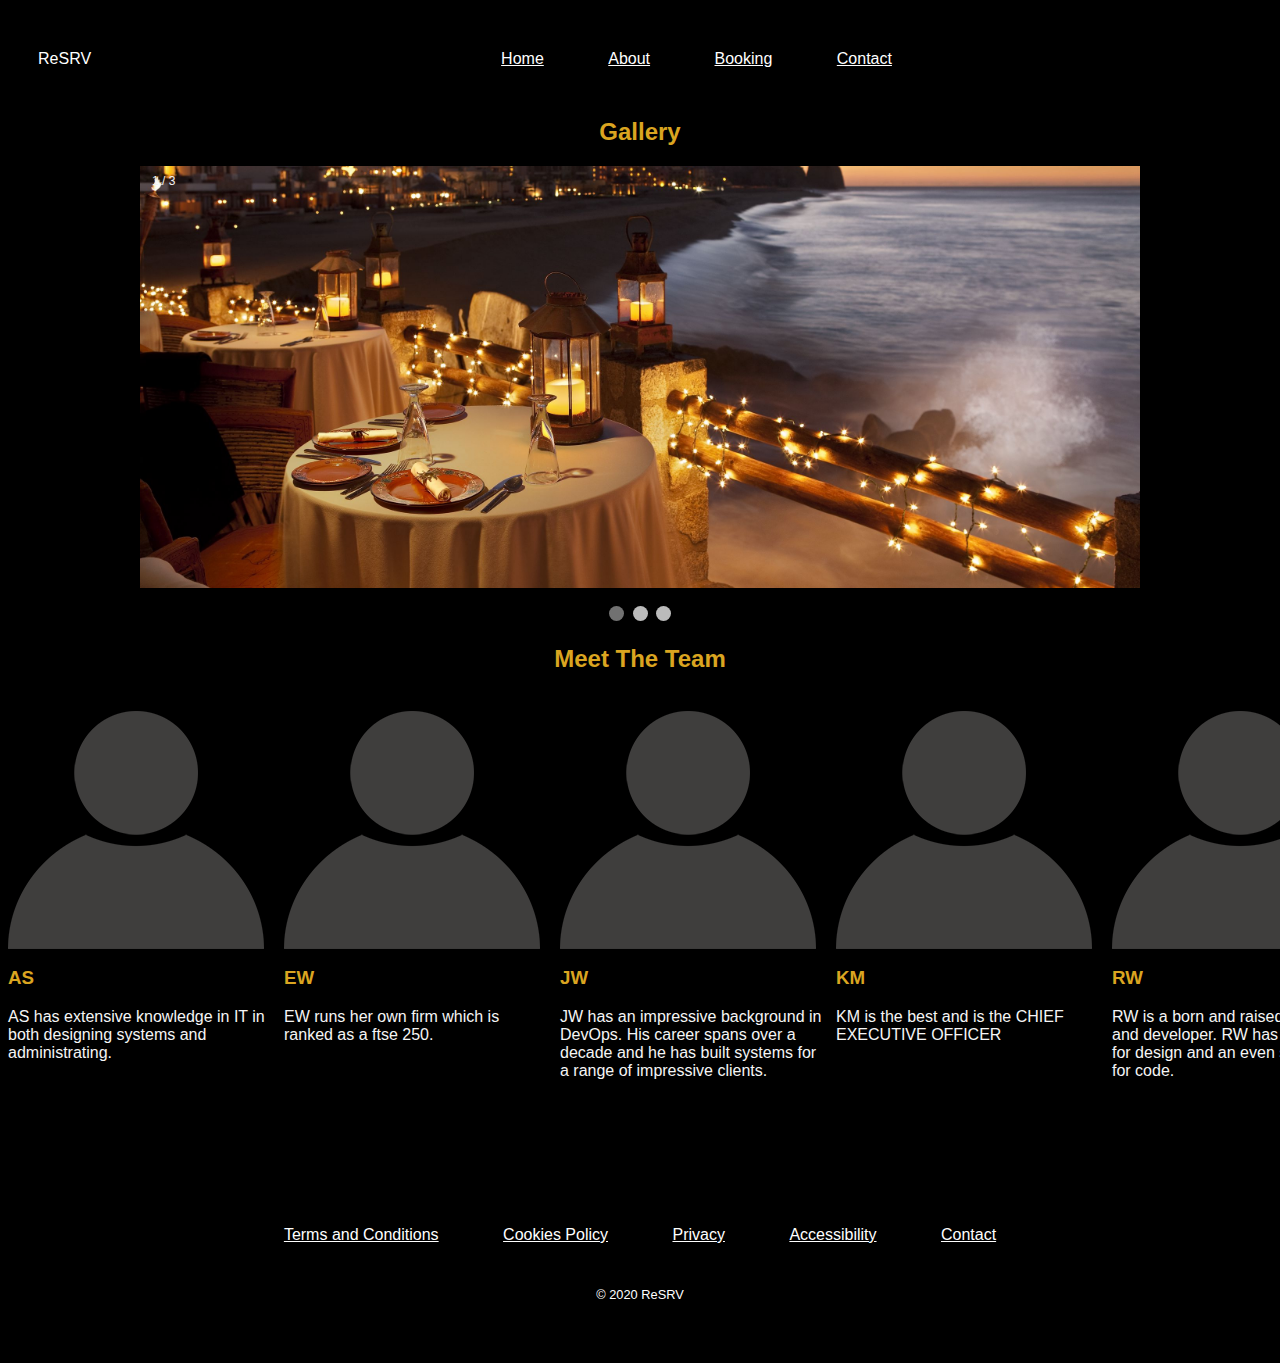
<file: html/about.html>
<!DOCTYPE html>
<html lang="en">
<head>
    <meta charset="UTF-8">
    <meta name="viewport" content="width=device-width, initial-scale=1.0">
    <link rel="stylesheet" href="../css/aboutDesktopStyle.css" media="only screen and (min-width: 680px)">
    <link rel="stylesheet" href="../css/aboutMobileStyle.css" media="only screen and (max-width: 679px)">
    <style>@import url('https://fonts.googleapis.com/css2?family=Montserrat:wght@300&display=swap');</style>
    <title>About</title>
</head>
<body>

    <div class="container">

        <div class="headerContainer">
        
        <header>

            <div class="logo">                
                <a href="../index.html">ReSRV</a> 
            </div>


          <div class="desktopMenu">
                <div>
            <nav>
                <ul>
                    <li><a href="../index.html">Home</a></li>
                    <li><a href="../html/about.html ">About</a></li>
                    <li><a href="../html/booking.html">Booking</a></li>
                    <li><a href="../html/contact.html">Contact</a></li>
                </ul>
            </nav>
                </div>
          </div>

<!-- only applicable to Mobile Site -->
<div class="topnav">
    <a href="../index.html" class="active">ReSRV</a>
    <div id="myLinks">
      <a href="../index.html">Home</a>
      <a href="./about.html">About</a>
      <a href="../html/booking.html">Booking</a>
      <a href="../TestSite/html/contact.html">Contact</a>
      </div>
    <a href="javascript:void(0);" class="icon" onclick="myFunction()">
        <img src="../imagesHtml/burgerMenu.jpg" alt="Menu Button" style="width: 27vw; max-width: 25px;">
      <i class="fa fa-bars"></i>
    </a>
  </div>

  <script>
    function myFunction() {
      var x = document.getElementById("myLinks");
      if (x.style.display === "block") {
        x.style.display = "none";
      } else {
        x.style.display = "block";
      }
    }
    </script>


    
<main>
<h2>Gallery</h2>

    <div class="slideshow-container">

        <div class="mySlides fade">
         <div class="numbertext">1 / 3</div>
         <img src="../css/imagesCss/table-set.jpg" style="width:100%">
         <div class="text"></div>
       </div>
       
       <div class="mySlides fade">
         <div class="numbertext">2 / 3</div>
         <img src="../css/imagesCss/table-set1.jpg" style="width:100%">
         <div class="text"></div>
       </div>
       
       <div class="mySlides fade">
         <div class="numbertext">3 / 3</div>
         <img src="../css/imagesCss/table-set2.jpg" style="width:100%">
         <div class="text"></div>
       </div>
       
       </div>
       <br>
       <div style="text-align:center">
           <span class="dot"></span> 
           <span class="dot"></span> 
           <span class="dot"></span> 
         </div>

       <script>
           var slideIndex = 0;
           showSlides();
           
           function showSlides() {
             var i;
             var slides = document.getElementsByClassName("mySlides");
             var dots = document.getElementsByClassName("dot");
             for (i = 0; i < slides.length; i++) {
               slides[i].style.display = "none";  
             }
             slideIndex++;
             if (slideIndex > slides.length) {slideIndex = 1}    
             for (i = 0; i < dots.length; i++) {
               dots[i].className = dots[i].className.replace(" active", "");
             }
             slides[slideIndex-1].style.display = "block";  
             dots[slideIndex-1].className += " active";
             setTimeout(showSlides, 2000); // Change image every 2 seconds
           }
           </script>


<h2>Meet The Team</h2>
<div class="team">
    <div>
        <div><img src="../imagesHtml/user.png " alt="Photo of X"></div>
        <h3>AS</h3>
        <p>AS has extensive knowledge in IT in both designing systems and administrating. </p>
    </div>

    <div>
        <div><img src="../imagesHtml/user.png " alt="Photo of X"></div>
        <h3>EW</h3>
        <p>EW runs her own firm which is ranked as a ftse 250. </p>
    </div>

    <div>
    <div><img src="../imagesHtml/user.png " alt="Photo of X"></div>
    <h3>JW</h3>
    <p>JW has an impressive background in DevOps. His career spans over a decade and he has built systems for a range of impressive clients.</p>
    </div>

    <div>
      <div><img src="../imagesHtml/user.png " alt="Photo of X"></div>
      <h3>KM</h3>
      <p>KM is the best and is the CHIEF EXECUTIVE OFFICER</p>
      </div>

      <div>
        <div><img src="../imagesHtml/user.png " alt="Photo of X"></div>
        <h3>RW</h3>
        <p>RW is a born and raised designer and developer. RW has a sharp eye for design and an even sharper eye for code.</p>
        </div>

</div>

</div>
 

</main>
<footer>
    <div>
      <ul>
        <li> <a href="">Terms and Conditions</a></li>
        <li><a href="">Cookies Policy</a></li>
        <li><a href="">Privacy</a></li>
        <li><a href="">Accessibility</a></li>
        <Li> <a href="./html/contact.html">Contact</a> </Li>
    </ul>
        <p>&copy;  2020 ReSRV</p>
    </div>
</footer>



</body>
</html>
</file>
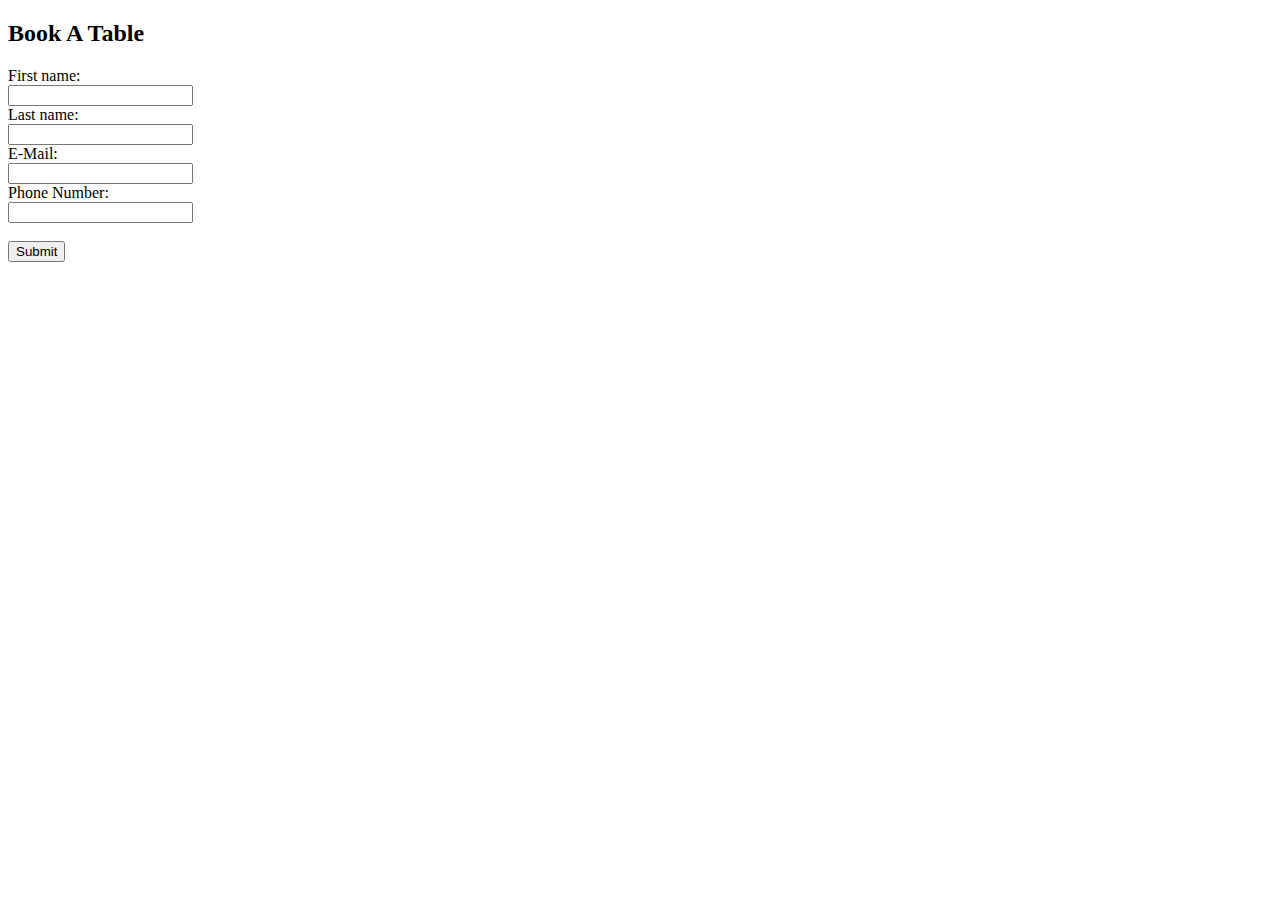
<file: HTML/booking.html>
<!DOCTYPE html>
<html lang="en">
<head>
    <meta charset="UTF-8">
    <meta name="viewport" content="width=device-width, initial-scale=1.0">
    <title>Booking</title>
</head>
<body>
    <h2>Book A Table</h2>

<!-- is the below commented out neededed -->
<!-- <form action="/action_page.php"> -->
  <label for="fname">First name:</label><br>
  <input type="text" id="fname" name="fname" required><br>
  <label for="lname">Last name:</label><br>
  <input type="text" id="lname" name="lname" required><br>
  <label for="email">E-Mail:</label><br>
  <input type="text" id="email" name="email" required><br>
  <label for="phonenumber">Phone Number:</label><br>
  <input type="tel" id="phonenumber" name="phonenumber" maxlength="11" required><br><br>

  <input type="submit" value="Submit">
</form> 




</body>
</html>
</file>
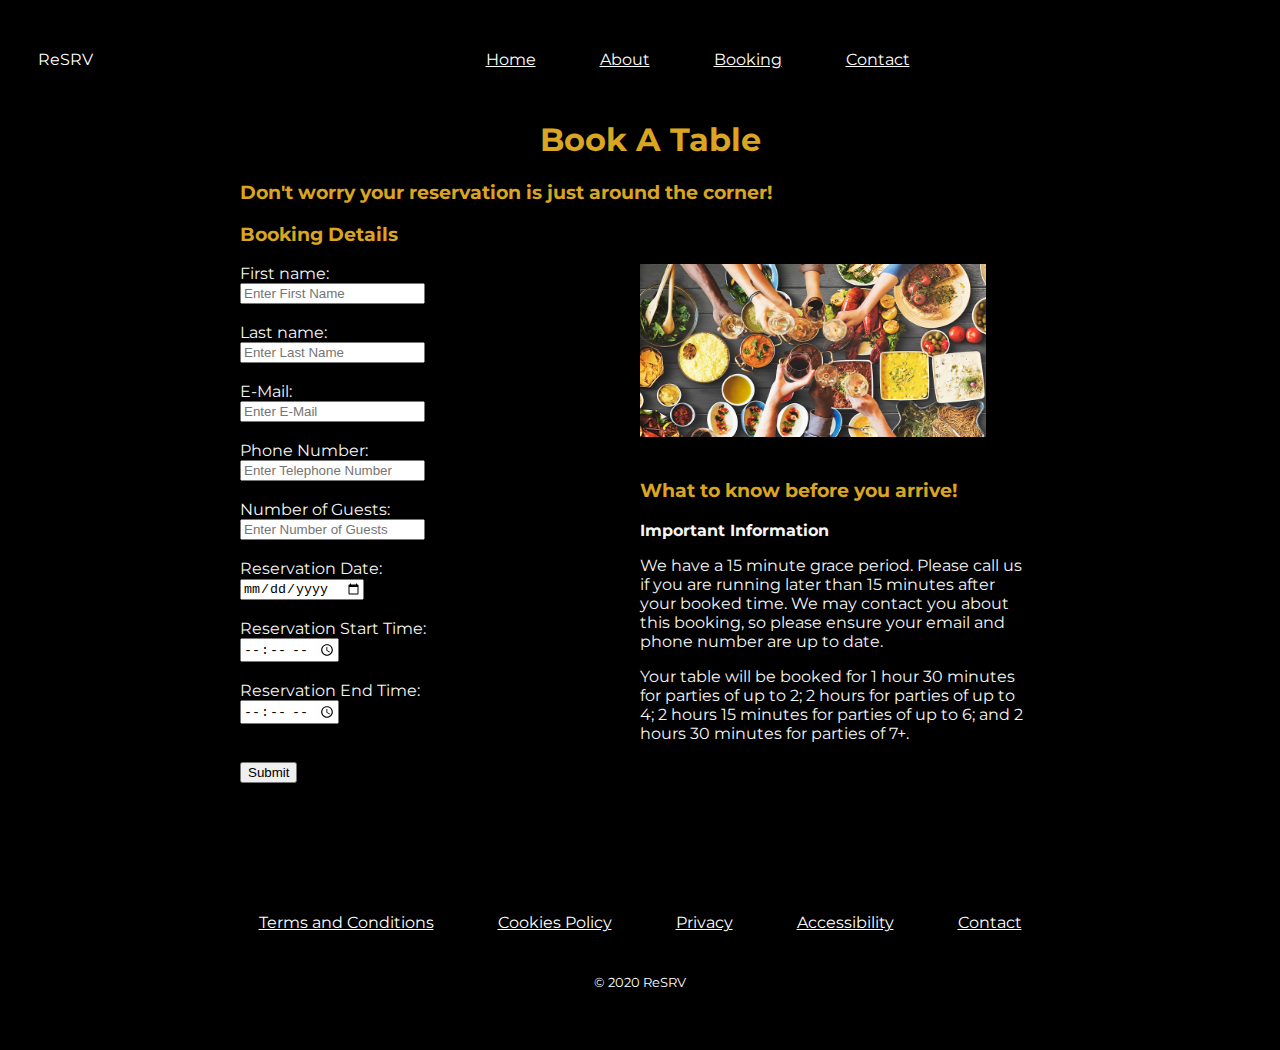
<file: html/booking.html>
<!DOCTYPE html>
<html lang="en">
<head>
    <meta charset="UTF-8">
    <meta name="viewport" content="width=device-width, initial-scale=1.0">
    <title>Booking</title>
    <link rel="stylesheet" href="../css/bookingDesktopStyle.css" media="only screen and (min-width: 680px)">
    <link rel="stylesheet" href="../css/bookingMobileStyle.css" media="only screen and (max-width: 679px)">
    <style>@import url('https://fonts.googleapis.com/css2?family=Montserrat:wght@300&display=swap');</style>
</head>
<body>
  <header>
    <div class="logo">                
      <a href="../index.html">ReSRV</a> 
  </div>
    <div class="desktopMenu">
          <nav>
        <ul>
            <li><a href="../index.html">Home</a></li>
            <li><a href="./about.html">About</a></li>
            <li><a href="./booking.html">Booking</a></li>
            <li><a href="./contact.html">Contact</a></li>
        </ul>
    </nav>
        </div>  
  
        <!-- applicable to mobile site only  -->
        <div class="topnav">
          <a href="../index.html" class="active">ReSRV</a>
          <div id="myLinks">
            <a href="../index.html">Home</a>
            <a href="../html/about.html">About</a>
            <a href="./booking.html">Booking</a>
            <a href="../TestSite/html/contact.html">Contact</a>
            </div>
          <a href="javascript:void(0);" class="icon" onclick="myFunction()">
            <img src="../imagesHtml/burgerMenu.jpg" alt="Menu Button" style="width: 27vw; max-width: 25px;">
            <i class="fa fa-bars"></i>
          </a>
        </div>

        <script>
          function myFunction() {
            var x = document.getElementById("myLinks");
            if (x.style.display === "block") {
              x.style.display = "none";
            } else {
              x.style.display = "block";
            }
          }
          </script>
  
  <div class="bookingFormTitle">
  <h1>Book A Table</h1>
</div>


<main>


  <div>
    <h3>Don't worry your reservation is just around the corner!</h3>
</div>


<div class="bookingFormFieldTitle">
  <h3>Booking Details</h3>
</div>

<div class="bookingPageDispImage">
  <img class="topVertImage" alt="Picture of Food" src="../imagesHtml/food1Vertical.jpg" class="mobileCelebrate" style="width: 45vw; min-width: 150px;"><br>
  <img class="topVertImage" alt="Picture of Food" src="../imagesHtml/dinner.jpg" class="mobileCelebrate" style="width: 45vw; min-width: 150px;"><br>
  <img class="topVertImage" alt="Picture of Food" src="../imagesHtml/Indian.jpg" class="mobileCelebrate" style="width: 45vw; min-width: 150px;"><br>
  </div>

    <div class="allArticles">

      

      <div class="bookForm">

        <label for="fname">First name:</label><br>
        <input type="text" id="fname" placeholder="Enter First Name" name="fname" required><br><br>
        <label for="lname">Last name:</label><br>
        <input type="text" id="lname" placeholder="Enter Last Name" name="lname" required><br><br>
        <label for="email">E-Mail:</label><br>
        <input type="text" id="email" placeholder="Enter E-Mail" name="email" required><br><br>
        <label for="phonenumber">Phone Number:</label><br>
        <input type="tel" id="phonenumber" placeholder="Enter Telephone Number" name="phonenumber" maxlength="11" required><br><br>
        <label for="noGuests">Number of Guests:</label><br>
        <input type="text" id="guests" placeholder="Enter Number of Guests" name="noGuests" required><br><br>
        <label for="reservationDate">Reservation Date:</label><br>
        <input type="date" id="reservationDate" name="reservationDate" required><br><br>
        <label for="reservationSTime">Reservation Start Time:</label><br>
        <input type="time" id="reservationSTime" name="reservationSTime" required><br><br>
        <label for="reservationETime">Reservation End Time:</label><br>
        <input type="time" id="reservationETime" name="reservationETime" required><br>
        <br><br>
      
        <input type="submit" value="Submit">
      
        </div>
           
      

      <div>
        <div class="bookingPageImage">
          <img alt="Booking Picture" src="../imagesHtml/celebration.jpg" class="celebrate" style="width: 27vw; min-width: 330px;">
        </div>

               <br>

        <h3>What to know before you arrive!</h3>
        <b>Important Information</b>
        <p>We have a 15 minute grace period. Please call us if you are running later than 15 minutes after your booked time. We may contact you about this booking, so please ensure your email and phone number are up to date.</p>
        <p>Your table will be booked for 1 hour 30 minutes for parties of up to 2; 2 hours for parties of up to 4; 2 hours 15 minutes for parties of up to 6; and 2 hours 30 minutes for parties of 7+.</p>
      </div>

    </div>

</body>

</main>
<footer>
  <div>
    <ul>
      <li> <a href="">Terms and Conditions</a></li>
      <li><a href="">Cookies Policy</a></li>
      <li><a href="">Privacy</a></li>
      <li><a href="">Accessibility</a></li>
      <Li> <a href="./html/contact.html">Contact</a> </Li>
  </ul>
      <p>&copy;  2020 ReSRV</p>
  </div>
</footer>

</html>
</file>
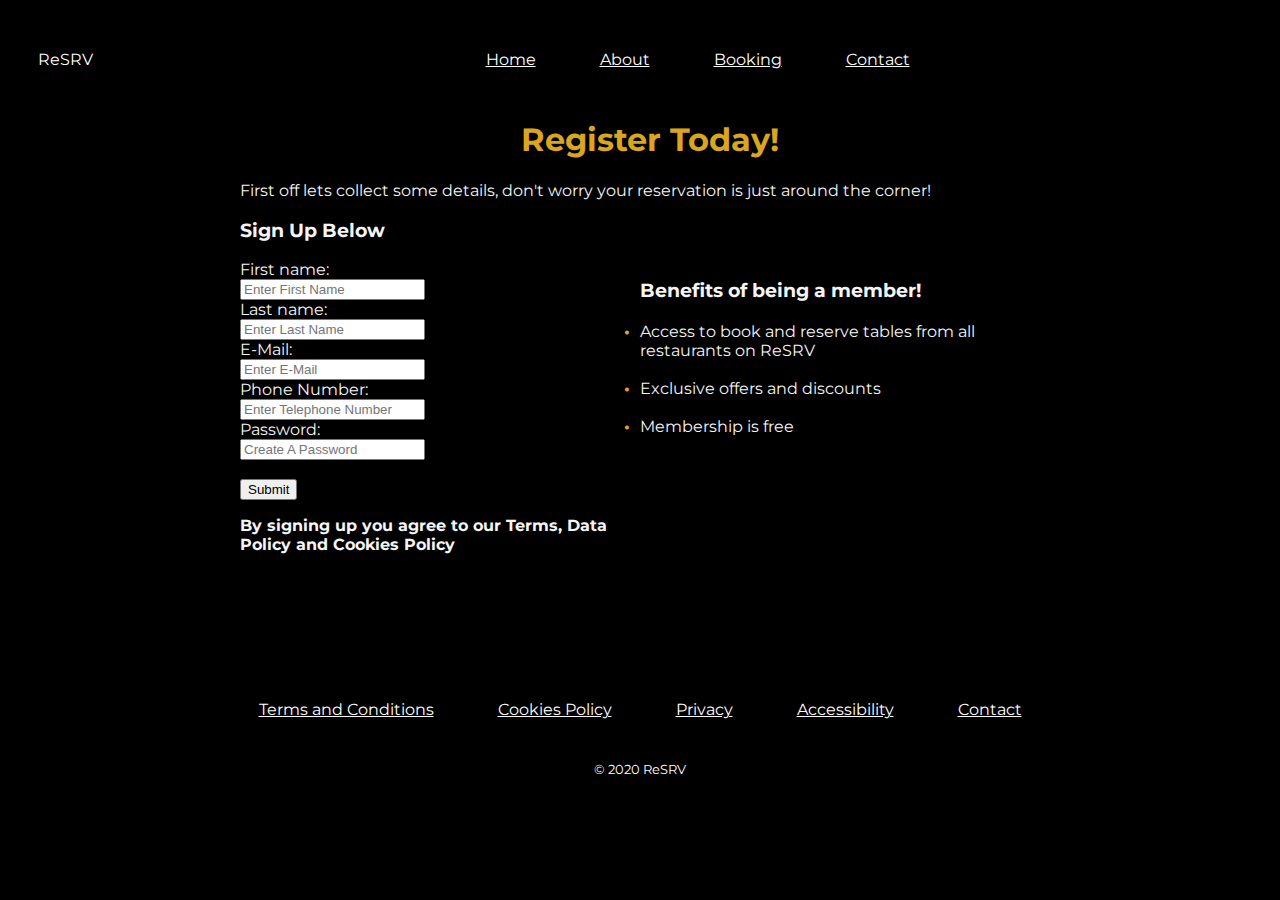
<file: html/register.html>
<!DOCTYPE html>
<html lang="en">
<head>
    <meta charset="UTF-8">
    <meta name="viewport" content="width=device-width, initial-scale=1.0">
    <title>Register</title>
    <link rel="stylesheet" href="../css/registerDesktopStyle.css" media="only screen and (min-width: 680px)">
    <link rel="stylesheet" href="../css/registerMobileStyle.css" media="only screen and (max-width: 679px)">
    <style>@import url('https://fonts.googleapis.com/css2?family=Montserrat:wght@300&display=swap');</style>
</head>
<body>
  <header>
    <div class="logo">                
      <a href="../index.html">ReSRV</a> 
  </div>
    <div class="desktopMenu">
          <nav>
        <ul>
            <li><a href="../index.html">Home</a></li>
            <li><a href="./about.html">About</a></li>
            <li><a href="./booking.html">Booking</a></li>
            <li><a href="./contact.html">Contact</a></li>
        </ul>
    </nav>
        </div>  
  
        <!-- applicable to mobile site only  -->
        <div class="topnav">
          <a href="../index.html" class="active">ReSRV</a>
          <div id="myLinks">
            <a href="../index.html">Home</a>
            <a href="../html/about.html">About</a>
            <a href="./booking.html">Booking</a>
            <a href="../TestSite/html/contact.html">Contact</a>
            </div>
          <a href="javascript:void(0);" class="icon" onclick="myFunction()">
            <img src="../imagesHtml/burgerMenu.jpg" alt="Menu Button" style="width: 27vw; max-width: 25px;">
            <i class="fa fa-bars"></i>
          </a>
        </div>

        <script>
          function myFunction() {
            var x = document.getElementById("myLinks");
            if (x.style.display === "block") {
              x.style.display = "none";
            } else {
              x.style.display = "block";
            }
          }
          </script>
  
  <div class="bookingFormTitle">
  <h1>Register Today!</h1>
</div>


<main>


  <div>
    <p>First off lets collect some details, don't worry your reservation is just around the corner!</p>
</div>


<div class="bookingFormFieldTitle">
  <h3>Sign Up Below</h3>
</div>

<div class="registerPageDispImage">
  <img class="topVertImage" alt="Picture of Food" src="../imagesHtml/membership.png" class="mobileCelebrate" style="width: 45vw; min-height: 80px; min-width: 140px;">
    </div>
    <div class="allArticles">

      

      <div class="bookForm">

        <label for="fname">First name:</label><br>
        <input type="text" id="fname" placeholder="Enter First Name" name="fname" required><br>
        <label for="lname">Last name:</label><br>
        <input type="text" id="lname" placeholder="Enter Last Name" name="lname" required><br>
        <label for="email">E-Mail:</label><br>
        <input type="text" id="email" placeholder="Enter E-Mail" name="email" required><br>
        <label for="phonenumber">Phone Number:</label><br>
        <input type="tel" id="phonenumber" placeholder="Enter Telephone Number" name="phonenumber" maxlength="11" required><br>
        <label for="pwd">Password:</label><br>
        <input type="text" id="pwd" placeholder="Create A Password" name="pwd" required><br><br>
      
        <input type="submit" value="Submit">
        <p><b>By signing up you agree to our Terms, Data Policy and Cookies Policy</b></p>
      </div>
      
      <div class="registerText">
        <h3>Benefits of being a member!</h3>

        <div class="bulletPointList">
          <ul class="benefits">
            <li>Access to book and reserve tables from all restaurants on ReSRV</li>
            <br>
            <br>
            <li>Exclusive offers and discounts</li>
            <br>
            <br>
            <li>Membership is free</li>
          </ul>
        </div>
      </div>

      
    </div>

</body>

</main>
<footer>
  <div>
    <ul>
      <li> <a href="">Terms and Conditions</a></li>
      <li><a href="">Cookies Policy</a></li>
      <li><a href="">Privacy</a></li>
      <li><a href="">Accessibility</a></li>
      <Li> <a href="./html/contact.html">Contact</a> </Li>
  </ul>
      <p>&copy;  2020 ReSRV</p>
  </div>
</footer>

</html>
</file>
<file: css/aboutDesktopStyle.css>
body {
    background-color: black;
    color: whitesmoke;
    font-family: "Montserrat", sans-serif;
  }
  
  main {
    max-width: 1920px;
    margin: auto;
  }


.team{
  display: flex;
  flex-wrap: nowrap;
  }
.team div{
  flex:1 1 50%;
  padding-right:10px;
}

  .logo {
    float: left;
  
    /* margin-left: 15px;
    margin-top: 15px; */
    color: goldenrod;
  }
  
  .logo a {
    text-decoration: none;
  }
  
  .logo a:hover {
    background: none;
  }
  
  ul {
    list-style-type: none;
    margin: 0;
    padding: 0;
    text-align: center;
    margin-top: 20px;
  }

  .topnav{
    display: none;
  }

  .desktopMenu {
    background-color: black;
  }

  a:hover {
    background: goldenrod;
  }
  
  li {
    display: inline-block;
  }
  
  a {
    display: block;
    padding: 30px;
    background-color: black;
    color: white;
    border: goldenrod;
  }



h2{
  color: goldenrod;
  text-align: center;
}

h3{
  color: goldenrod;
}







* {box-sizing: border-box;}
body {font-family: Verdana, sans-serif;}
.mySlides {display: none;}
img {vertical-align: middle;}

/* Slideshow container */
.slideshow-container {
  max-width: 1000px;
  position: relative;
  margin: auto;
}

/* Caption text */
.text {
  color: #f2f2f2;
  font-size: 15px;
  padding: 8px 12px;
  position: absolute;
  bottom: 8px;
  width: 100%;
  text-align: center;
}

/* Number text (1/3 etc) */
.numbertext {
  color: #f2f2f2;
  font-size: 12px;
  padding: 8px 12px;
  position: absolute;
  top: 0;
}

/* The dots/bullets/indicators */
.dot {
  height: 15px;
  width: 15px;
  margin: 0 2px;
  background-color: #bbb;
  border-radius: 50%;
  display: inline-block;
  transition: background-color 0.6s ease;
}

.active {
  background-color: #717171;
}

/* Fading animation */
.fade {
  -webkit-animation-name: fade;
  -webkit-animation-duration: 1.5s;
  animation-name: fade;
  animation-duration: 1.5s;
}

@-webkit-keyframes fade {
  from {opacity: .4} 
  to {opacity: 1}
}

@keyframes fade {
  from {opacity: .4} 
  to {opacity: 1}
}

/* On smaller screens, decrease text size */
@media only screen and (max-width: 300px) {
  .text {font-size: 11px}
}


footer {
  background: black;
  margin-top: 40px;
  padding: 40px;
}
footer > div > p {
  color: white;
  text-align: center;
  font-size: 0.8rem;
}
</file>
<file: css/aboutMobileStyle.css>
body {
  background-color: black;
  color: whitesmoke;
  font-family: "Montserrat", sans-serif;
}



.logo{
    display: none;
}

.mobile-container {
    max-width: 480px;
    margin: auto;
    background-color: #555;
    height: 500px;
    color: white;
    border-radius: 10px;
  }
  
  .topnav {
    overflow: hidden;
    background-color: black;
    position: relative;
  }
  
  .topnav #myLinks {
    display: none;
  }

.topnav a {
    color:white;
    padding: 14px 16px;
    text-decoration: none;
    font-size: 17px;
    display: block;
  }
  
  .topnav a.icon {
    background: black;
    display: block;
    position: absolute;
    right: 0;
    top: 0;
  }
  
  .topnav a:hover {
    background-color: goldenrod;
    color: black;
  }
  
  .active {
    background-color:black;
    color: white;
  }

  h3{
    color: goldenrod;
  }

  h1{
    color: goldenrod
  }

 .desktopMenu{
   display: none;
 }


  footer {
    background: black;
    margin-top: 10px;
    padding: 10px;
  }
  footer > div > p {
    color: whitesmoke;
    text-align: center;
    font-size: 0.8rem;
  }
  
  footer li{
    display: inline-block;
    color: white;
    font-size: 0.8rem;
  }
  
  footer a{
    background-color: black;
    color: whitesmoke;
    text-decoration: none;
    
  }
  footer a:hover{
    color: goldenrod;
  }
</file>
<file: css/bookingDesktopStyle.css>
body {
  background-color: black;
  color: whitesmoke;
  font-family: "Montserrat", sans-serif;
}

main {
  max-width: 800px;
  margin: auto;
}

h3{
  color: goldenrod;
}

ul {
  list-style-type: none;
  margin: 0;
  padding: 0;
  text-align: center;
  margin-top: 20px;
}

.topnav {
  display: none;
}

a:hover {
  background: goldenrod;
}

li {
  display: inline-block;
}

a {
  display: block;
  padding: 30px;
  background-color: black;
  color: white;
  border: goldenrod;
}

.logo {
  float: left;
  color: goldenrod;
}

.logo a{
  text-decoration: none;
  }

.logo a:hover{
  background: none;
}

h1 {
  color: goldenrod;
  text-align: center;
}

.bookingFormTitle {
  margin-left: 20px;
}

.bookingPageDispImage{
  display: none;
}

footer {
  background: black;
  margin-top: 40px;
  padding: 40px;
}

footer > div > p {
  color: white;
  text-align: center;
  font-size: 0.8rem;
}

.allArticles {
  display: flex;
  flex-wrap: nowrap;
}
  
.allArticles > div{
    flex:1 1 50%;
    padding-right:10px;
}
</file>
<file: css/bookingMobileStyle.css>
body {
  background-color: black;
  color: whitesmoke;
  font-family: "Montserrat", sans-serif;
}

.logo{
 display: none;
}


.bookingPageDispImage{
  float: right;
  display: grid;
  }

.mobile-container {
    max-width: 480px;
    margin: auto;
    background-color: #555;
    height: 500px;
    color: white;
    border-radius: 10px;
  }
  
  .topnav {
    overflow: hidden;
    background-color: black;
    position: relative;
  }
  
  .topnav #myLinks {
    display: none;
  }
  
  .topnav a {
    color:white;
    padding: 14px 16px;
    text-decoration: none;
    font-size: 17px;
    display: block;
  }
  
  .topnav a.icon {
    background: black;
    display: block;
    position: absolute;
    right: 0;
    top: 0;
  }
  
  .topnav a:hover {
    background-color: goldenrod;
    color: black;
  }
  

h1{
  color: goldenrod;
}


  .active {
    background-color:black;
    color: white;
  }



  h3{
    color: goldenrod;
  }

 .desktopMenu{
   display: none;
 }

  /* .bookForm{
    text-align: center;
  } */
 

.bookingPageImage{
  display: none;
}


footer {
  background: black;
  margin-top: 10px;
  padding: 10px;
}
footer > div > p {
  color: whitesmoke;
  text-align: center;
  font-size: 0.8rem;
}

footer li{
  display: inline-block;
  color: white;
  font-size: 0.8rem;
}

footer a{
  background-color: black;
  color: whitesmoke;
  text-decoration: none;
  
}
footer a:hover{
  color: goldenrod;
}
</file>
<file: css/registerDesktopStyle.css>
body {
  background-color: black;
  color: whitesmoke;
  font-family: "Montserrat", sans-serif;
}

main {
  max-width: 800px;
  margin: auto;
}

.registerPageDispImage{
  display: none;
}

ul {
  list-style-type: none;
  margin: 0;
  padding: 0;
  text-align: center;
  margin-top: 20px;
}

.topnav {
  display: none;
}

a:hover {
  background: goldenrod;
}

li {
  display: inline-block;
}

a {
  display: block;
  padding: 30px;
  background-color: black;
  color: white;
  border: goldenrod;
}

.logo {
  float: left;
  color: goldenrod;
}

.logo a{
  text-decoration: none;
  }

.logo a:hover{
  background: none;
}

h1 {
  color: goldenrod;
  text-align: center;
}

.bookingFormTitle {
  margin-left: 20px;
}

.benefits li::before{
  content: "\2022";
  color:goldenrod;
  font-weight: bold;
  display: inline-block; 
  width: 1em;
  margin-left: -1em;
}

ul.benefits{
  text-align: left;
}

h3{
  text-align: left;
}

a.tcLinks{
  background: transparent;
  text-decoration: none;
  border: none;
  padding: 0px;
}


footer {
  background: black;
  margin-top: 40px;
  padding: 40px;
}

footer > div > p {
  color: white;
  text-align: center;
  font-size: 0.8rem;
}

.allArticles {
  display: flex;
  flex-wrap: nowrap;
}
  
.allArticles > div{
    flex:1 1 50%;
    padding-right:10px;
}

.registerText{
  text-align: center;
}
</file>
<file: css/registerMobileStyle.css>
body {
  background-color: black;
  color: whitesmoke;
  font-family: "Montserrat", sans-serif;
}


/*  */


  /* TEST */

  /* relative image for mobile site pertaining to Book Now image */
img {
  width: auto;
  max-width: 75%;
  height: auto;
  max-height: 75%;
  
}

.logo{display: none;
}


.registerPageDispImage{
  float: right;
  display: grid;
  padding-top: 30px;
  
}

.heroImage{
display: none;
}

.mobile-container {
  max-width: 480px;
  margin: auto;
  background-color: #555;
  height: 500px;
  color: white;
  border-radius: 10px;
}

.topnav {
  overflow: hidden;
  background-color: black;
  position: relative;
}

.topnav #myLinks {
  display: none;
}

.topnav a {
  color:white;
  padding: 14px 16px;
  text-decoration: none;
  font-size: 17px;
  display: block;
}

.topnav a.icon {
  background: black;
  display: block;
  position: absolute;
  right: 0;
  top: 0;
}

.topnav a:hover {
  background-color: goldenrod;
  color: black;
}

.active {
  background-color:black;
  color: white;
}

.registerText{
  display: none;
}

h1{
  color: goldenrod;
}

ul.navbar {
  display: none;
}

.desktopMenu{
  display: none;
}

.articles {
  text-align: justify;
  margin-left: 5px;
  margin-right: 5px;
}

footer {
  background: black;
  margin-top: 10px;
  padding: 10px;
}
footer > div > p {
  color: whitesmoke;
  text-align: center;
  font-size: 0.8rem;
}

footer li{
  display: inline-block;
  color: white;
  font-size: 0.8rem;
}

footer a{
  background-color: black;
  color: whitesmoke;
  text-decoration: none;
  
}
footer a:hover{
  color: goldenrod;
}
</file>
